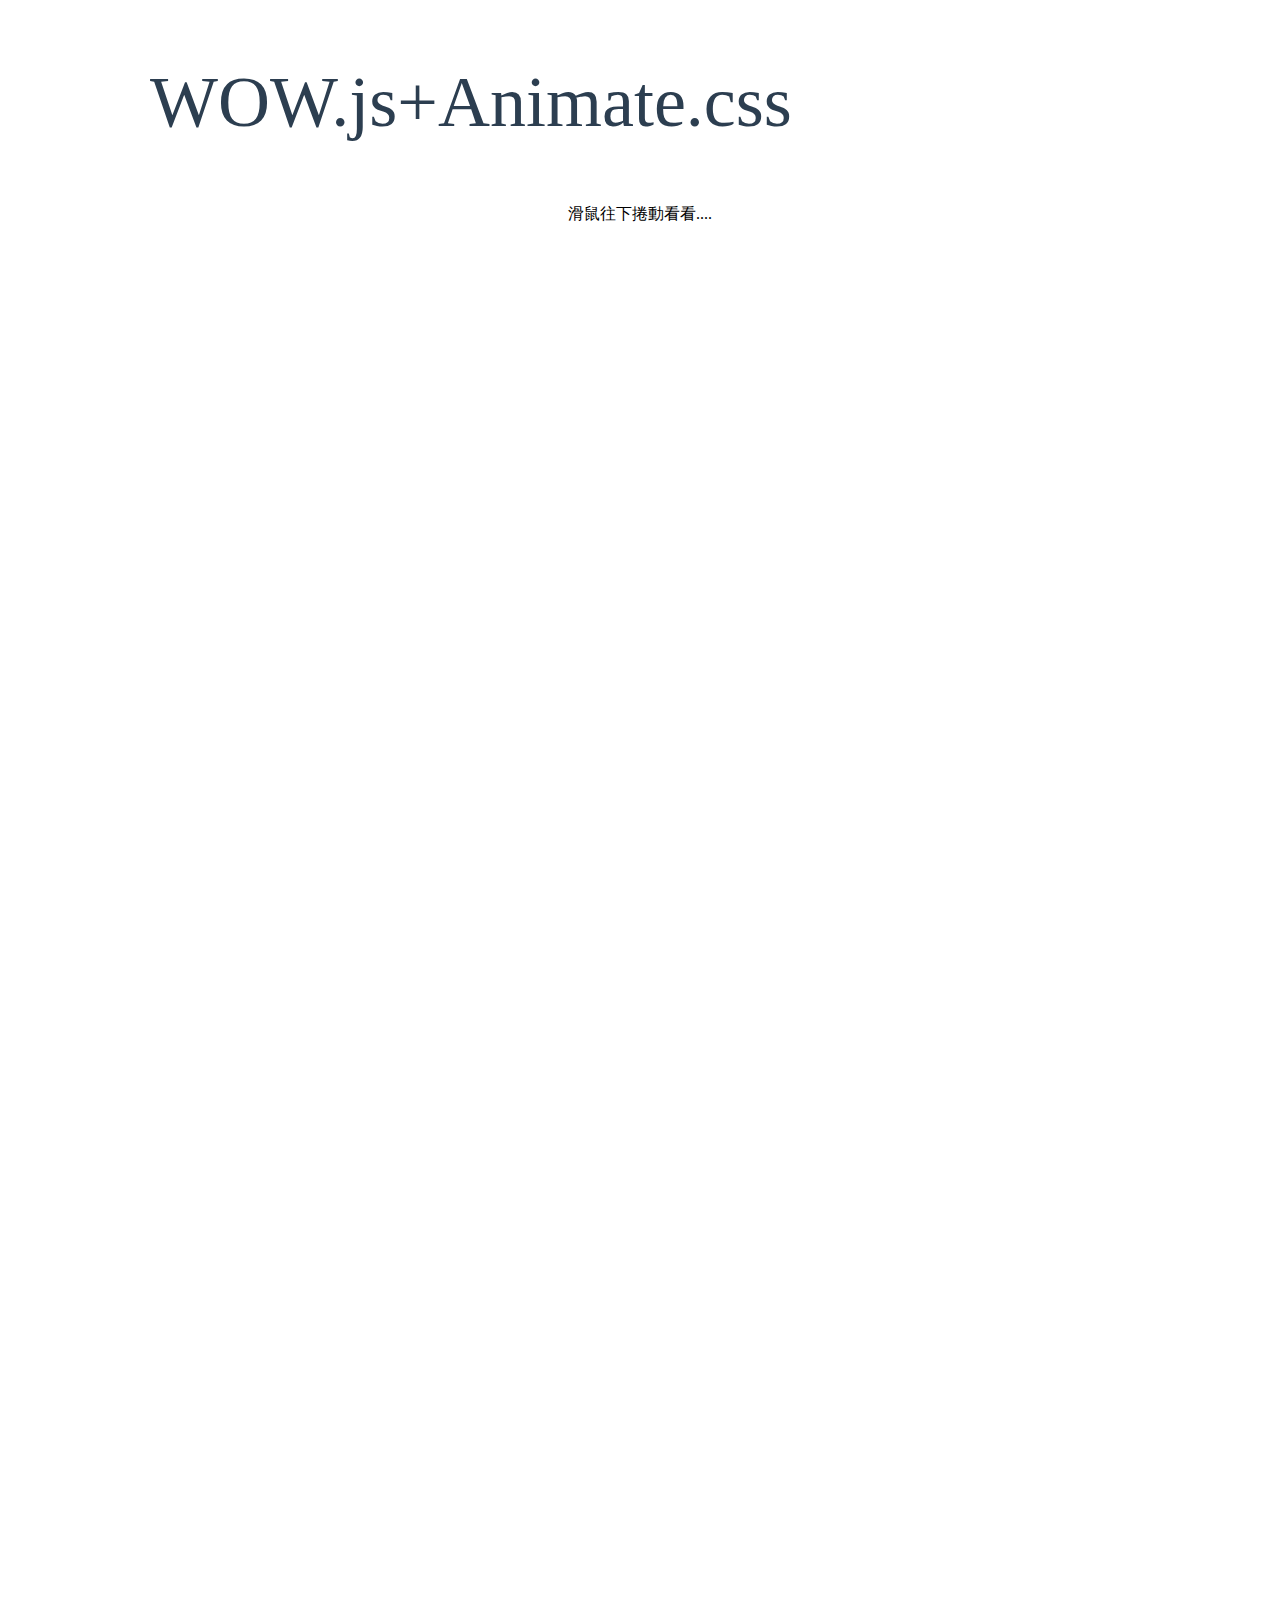
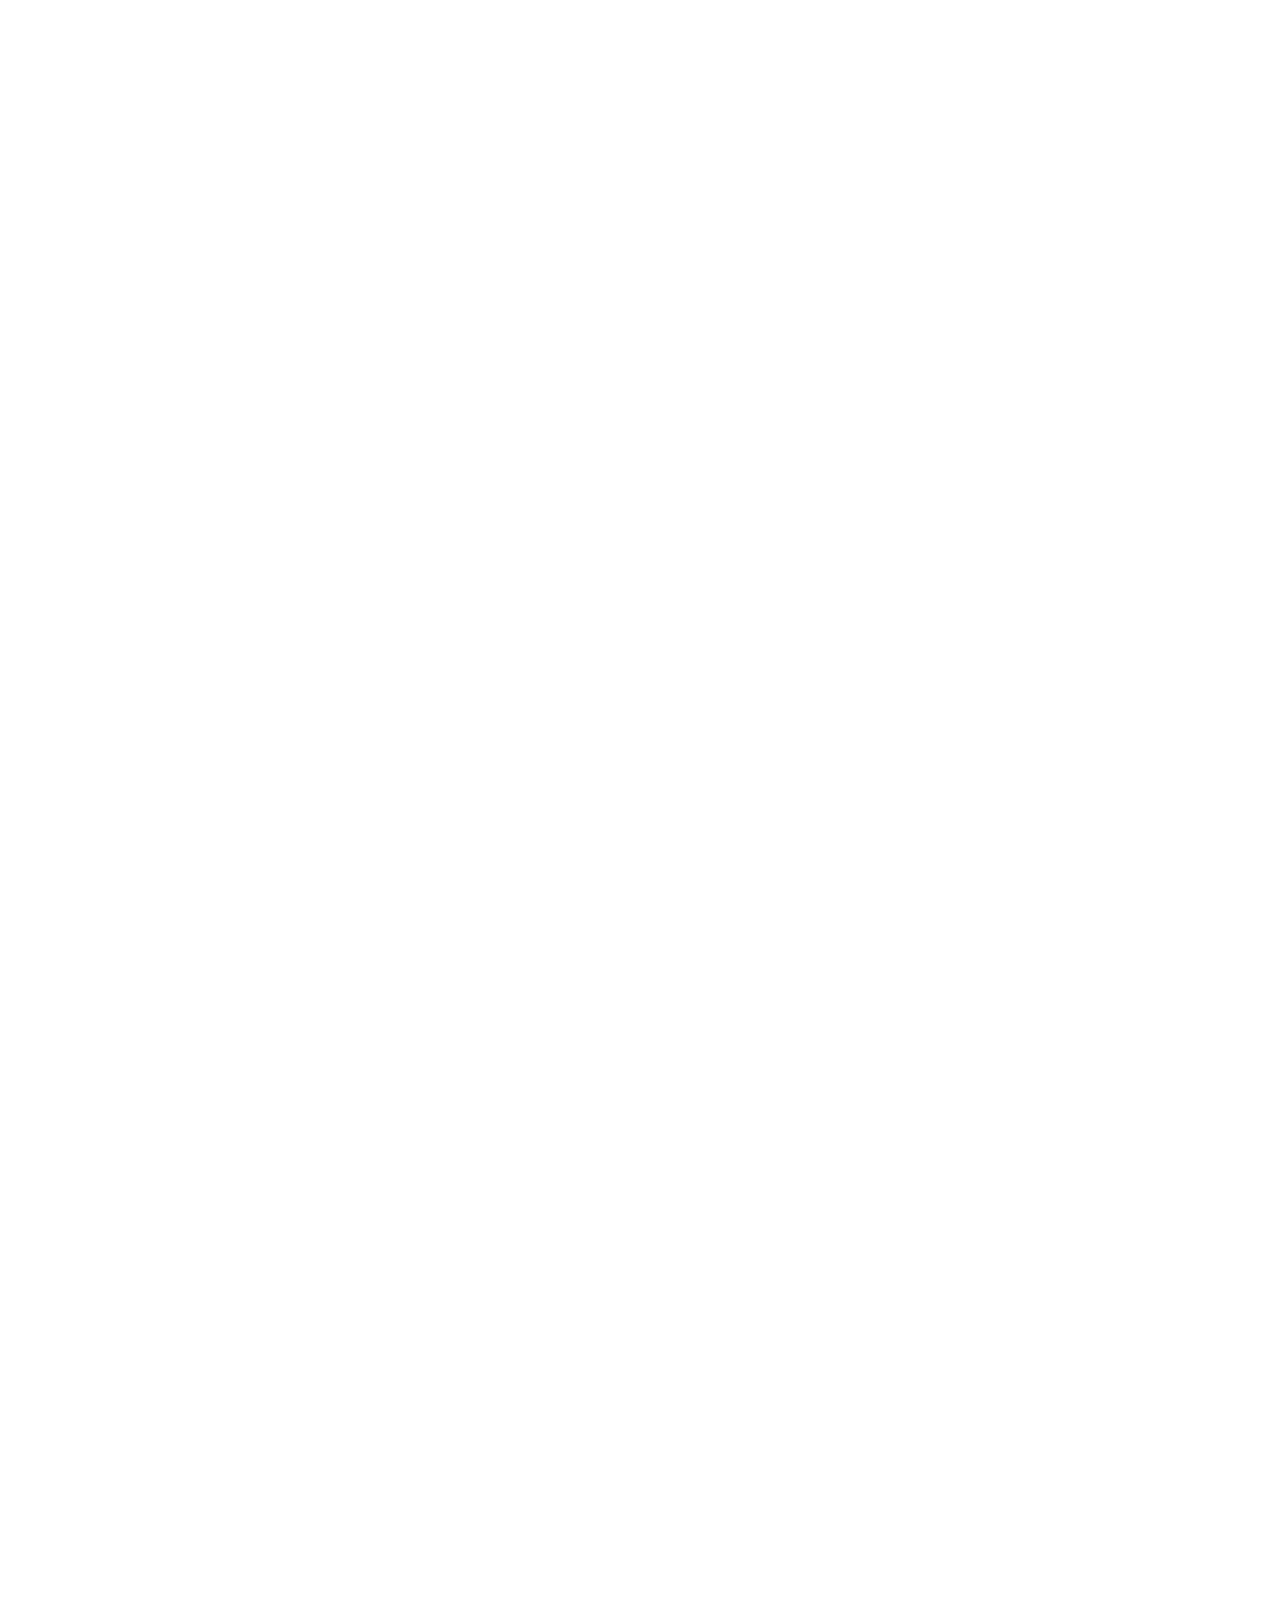
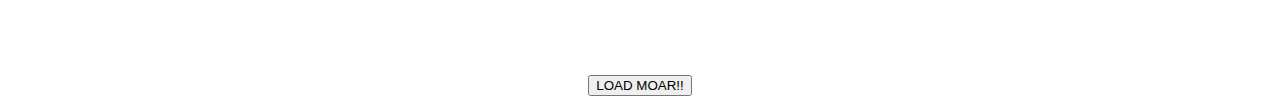
<file: wow.js/index.html>
<!doctype html>

<html lang="en">
<head>
  <meta charset="utf-8">
  <title>WOW</title>
  <link rel="stylesheet" href="css/libs/animate.css">
  <link rel="stylesheet" href="css/site.css">
  <style>
    .wow:first-child {
      visibility: hidden;
    }
  </style>
  <!--[if IE]>
    <script src="http://html5shiv.googlecode.com/svn/trunk/html5.js"></script>
  <![endif]-->
</head>

<body>
  <div id="container">
    <header>
      <h1>WOW.js+Animate.css</h1>
    </header>
    <div id="main"><p>
  滑鼠往下捲動看看....
</p>
<p>&nbsp;</p>
<p>&nbsp;</p>
<p>&nbsp;</p>
<p>&nbsp;</p>
<p>&nbsp;</p>
<p>&nbsp;</p>
<p>&nbsp;</p>
<p>&nbsp;</p>
<p>&nbsp;</p>
<p>&nbsp;</p>
<p>&nbsp;</p>
<p>&nbsp;</p>
<p>&nbsp;</p>
<p>&nbsp;</p>
<p>&nbsp;</p>
<p>&nbsp;</p>
<p>&nbsp;</p>
<p>&nbsp;</p>
<p>&nbsp;</p>
<p>&nbsp;</p>
<p>&nbsp;</p>
<p>&nbsp;</p>
<p>&nbsp;</p>
<p>&nbsp;</p>
<p>&nbsp;</p>
<p>&nbsp;</p>
<p>&nbsp;</p>
<p>&nbsp;</p>
<p>&nbsp;</p>
<p>&nbsp;</p>
<p>&nbsp;</p>
<p>&nbsp;</p>
<p>&nbsp;</p>
<p>&nbsp;</p>
<p>&nbsp;</p>
      <section class="wow fadeInDown" style="background-color: #f1c40f;"></section>
      <section class="wow pulse" style="background-color: #e74c3c;" data-wow-iteration="infinite" data-wow-duration="1500ms"></section>
      <section class="section--purple wow slideInRight" data-wow-delay="2s"></section>
      <section class="section--blue wow bounceInLeft" data-wow-offset="300"></section>
      <section class="section--green wow slideInLeft" data-wow-duration="4s"></section>
      <button id="moar">LOAD MOAR!!</button>
    </div>
  </div>
  <script src="dist/wow.js"></script>
  <script>
    wow = new WOW(
      {
        animateClass: 'animated',
        offset:       100,
        callback:     function(box) {
          console.log("WOW: animating <" + box.tagName.toLowerCase() + ">")
        }
      }
    );
    wow.init();
    document.getElementById('moar').onclick = function() {
      var section = document.createElement('section');
      section.className = 'section--purple wow fadeInDown';
      this.parentNode.insertBefore(section, this);
    };
  </script>
</body>
</html>
</file>
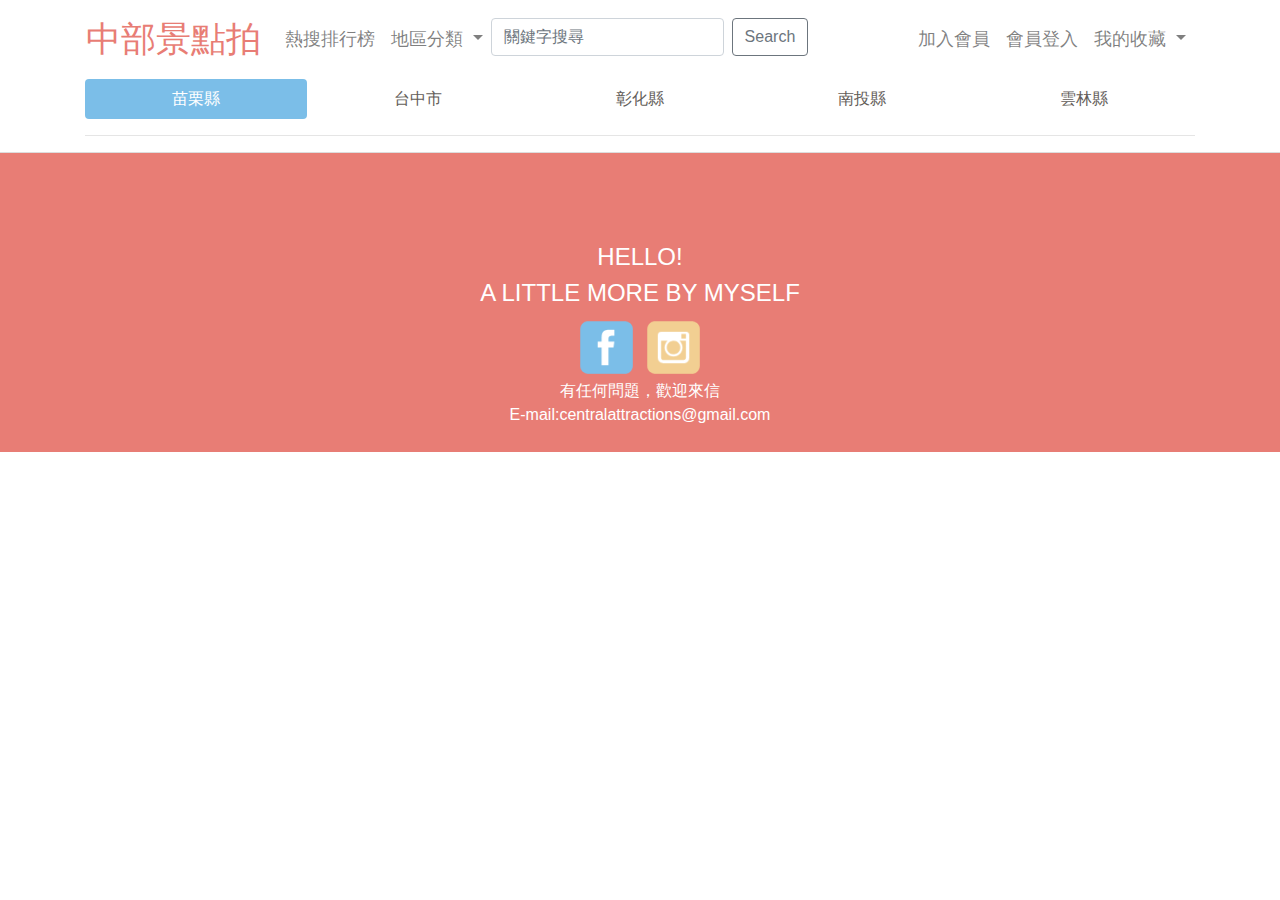
<file: html/city.html>
<!DOCTYPE html>
<html>

<head>
  <!-- Required meta tags -->
  <meta charset="utf-8">
  <meta name="viewport" content="width=device-width, initial-scale=1, shrink-to-fit=no">

  <!-- Bootstrap CSS -->
  <link rel="stylesheet" href="https://maxcdn.bootstrapcdn.com/bootstrap/4.0.0/css/bootstrap.min.css" integrity="sha384-Gn5384xqQ1aoWXA+058RXPxPg6fy4IWvTNh0E263XmFcJlSAwiGgFAW/dAiS6JXm" crossorigin="anonymous">
  <!-- Optional JavaScript -->
  <!-- jQuery first, then Popper.js, then Bootstrap JS -->
  <script src="https://code.jquery.com/jquery-3.2.1.slim.min.js" integrity="sha384-KJ3o2DKtIkvYIK3UENzmM7KCkRr/rE9/Qpg6aAZGJwFDMVNA/GpGFF93hXpG5KkN" crossorigin="anonymous"></script>
  <script src="https://cdnjs.cloudflare.com/ajax/libs/popper.js/1.12.9/umd/popper.min.js" integrity="sha384-ApNbgh9B+Y1QKtv3Rn7W3mgPxhU9K/ScQsAP7hUibX39j7fakFPskvXusvfa0b4Q" crossorigin="anonymous"></script>
  <script src="https://maxcdn.bootstrapcdn.com/bootstrap/4.0.0/js/bootstrap.min.js" integrity="sha384-JZR6Spejh4U02d8jOt6vLEHfe/JQGiRRSQQxSfFWpi1MquVdAyjUar5+76PVCmYl" crossorigin="anonymous"></script>
  <!--icon and title-->
  <link rel="icon" type="image/png" href="../img/location.png" />
  <link rel=stylesheet type="text/css" href="../style/titleandbottom.css">
  <title>中部景點拍</title>
  <style type="text/css">
    /*導覽*/

    .nav-link.active,
    .show>.nav-link {
      color: #FFF !important;
      background-color: #7BBEE8 !important;
    }

    a {
      color: #635d59;
    }

    /*---------------------------------------------------*/
  </style>
  <script type="text/javascript">
    $(document).ready(function() {

      $(".nav").children("a").click(function() {
        $(".active").removeClass("active");
        $(this).addClass("active");
      });

      function address() {
        this.addressJson = {

          '苗栗縣': {
            '苗栗市':'',
            '頭份市':'',
            '竹南鎮':'',
            '後龍鎮':'',
            '通霄鎮':'',
            '苑裡鎮':'',
            '卓蘭鎮':'',
            '造橋鄉':'',
            '西湖鄉':'',
            '頭屋鄉':'',
            '公館鄉':'',
            '銅鑼鄉':'',
            '三義鄉':'',
            '大湖鄉':'',
            '獅潭鄉':'',
            '三灣鄉':'',
            '南庄鄉':'',
            '泰安鄉':'',
          },
          '台中市':{'東勢區':''},
          
          
          }
          

        	this.getAreaArray = function (cityName) {
	      	return Object.keys(this.addressJson[cityName]);
	}

      }
      
      let newAddress= new address();
  

$("#nav-city-group").children(this).click(function(){
  var $this = this;
	  console.log($this);
  	let cityName = $("#nav-city-group").children($this).html();
  	  console.log(cityName);
  	let areaList = newAddress.getAreaArray(cityName);
  	$('#nav-area-group a').remove();
  	for(let area in areaList){
  	  let a = '<a class="nav-item nav-link" href="#">' + areaList[area] +'</a>';
          	$('#nav-area-group').append(a);
  	}


  
  
});

    });
  </script>
</head>



<body>


  <nav class="container navbar navbar-expand-xl navbar-light bg-white">


    <a class="navbar-brand nav-title" href="https://report-bbchuoo.c9users.io/report/html/home.html">中部景點拍</a>


    <button class="navbar-toggler" type="button" data-toggle="collapse" data-target="#navbarSupportedContent" aria-controls="navbarSupportedContent" aria-expanded="false" aria-label="Toggle navigation">
    <span class="navbar-toggler-icon"></span>
  </button>



    <div class="collapse navbar-collapse " id="navbarSupportedContent">

      <ul class="navbar-nav mr-auto">


        <li class="nav-item">


          <a class="nav-link" href="https://report-bbchuoo.c9users.io/report/html/leaderboard/leaderboard.html">熱搜排行榜</a>
        </li>


        <li class="nav-item dropdown">


          <a class="nav-link dropdown-toggle" href="#" id="navbarDropdown" role="button" data-toggle="dropdown" aria-haspopup="true" aria-expanded="false">
          地區分類
        </a>


          <div class="dropdown-menu " aria-labelledby="navbarDropdown">
            <a class="dropdown-item" href="#">苗栗縣</a>


            <div class="dropdown-divider"></div>
            <a class="dropdown-item" href="#">臺中市</a>
            <div class="dropdown-divider"></div>
            <a class="dropdown-item" href="#">彰化縣</a>
            <div class="dropdown-divider"></div>
            <a class="dropdown-item" href="#">南投縣</a>
            <div class="dropdown-divider"></div>
            <a class="dropdown-item" href="#">雲林縣</a>
          </div>

        </li>
        <!--end of 地區分類-->

        <li>



          <form class="form-inline my-2 my-lg-0">


            <input class="form-control mr-sm-2" type="search" placeholder="關鍵字搜尋" aria-label="Search">
            <button class="btn btn-outline-secondary my-2 my-sm-0" type="submit">Search</button>
          </form>
        </li>
      </ul>
      <!--end of ul-->




      <ul class="navbar-nav ">

        <li class="nav-item ">
          <a class="nav-link" href="https://report-bbchuoo.c9users.io/report/html/join.html">加入會員</a>
        </li>
        <li class="nav-item ">
          <a class="nav-link" href="https://report-bbchuoo.c9users.io/report/html/sign.html">會員登入</a>
        </li>
        <li class="nav-item dropdown ">
          <a class="nav-link dropdown-toggle" href="#" id="navbarDropdown" role="button" data-toggle="dropdown" aria-haspopup="true" aria-expanded="false">
          我的收藏
        </a>
          <div class="dropdown-menu" aria-labelledby="navbarDropdown">
            <a class="dropdown-item" href="#">追蹤清單</a>
            <div class="dropdown-divider"></div>
            <a class="dropdown-item" href="#">我要推薦</a>
            <div class="dropdown-divider"></div>
            <a class="dropdown-item" href="#" data-toggle="modal" data-target="#send-email">聯絡我們</a>
          </div>

    </div>
    </ul>

    </div>
  </nav>




  <div class="container">
    
    <nav class="nav nav-pills nav-fill" id='nav-city-group'>
  <a class="nav-item nav-link active" href="#">苗栗縣</a>
  <a class="nav-item nav-link" href="#">台中市</a>
  <a class="nav-item nav-link" href="#">彰化縣</a>
  <a class="nav-item nav-link " href="#">南投縣</a>
  <a class="nav-item nav-link" href="#">雲林縣</a>
</nav>
    <hr/>
        <nav class="nav nav-pills nav-fill" id="nav-area-group">

    </nav>
   
  </div>

  <!-- end of col-sm-6 -->

  </div>
  <!-- end of row -->

  </div>
  <!-- end of container -->

  <!--底部-->

  <div class="container-fluid block-bottom text-center">
    <div class="row align-items-end">
      <div class="col-sm-12 ">
        <div class="block-bottom-text">
          <h4>HELLO!</h4>
          <h4>A LITTLE MORE BY MYSELF</h4>
          <div class="block-bottom-icons">
            <a href="#"><img src="../img/icon/iconsfacebook.png" ></a>
            <a href="#"><img src="../img/icon/iconsinstagram.png"></a>
          </div>
          <span>有任何問題，歡迎來信<br/></span>
          <span>E-mail:centralattractions@gmail.com</span>
        </div>
      </div>
    </div>
  </div>
</body>

</html>
</file>
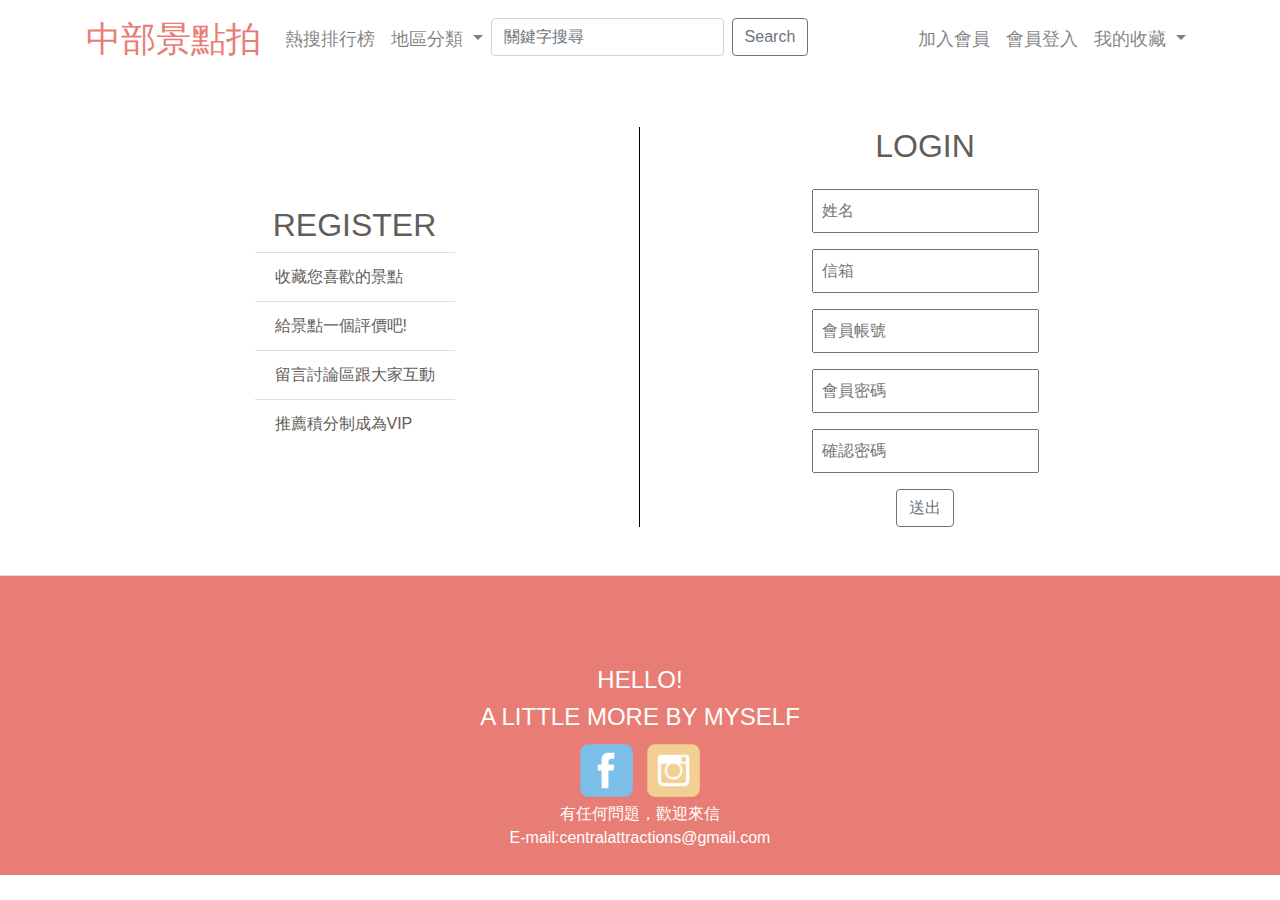
<file: html/join.html>
<!DOCTYPE html>
<html>

<head>
  <!-- Required meta tags -->
  <meta charset="utf-8">
  <meta name="viewport" content="width=device-width, initial-scale=1, shrink-to-fit=no">

  <!-- Bootstrap CSS -->
  <link rel="stylesheet" href="https://maxcdn.bootstrapcdn.com/bootstrap/4.0.0/css/bootstrap.min.css" integrity="sha384-Gn5384xqQ1aoWXA+058RXPxPg6fy4IWvTNh0E263XmFcJlSAwiGgFAW/dAiS6JXm" crossorigin="anonymous">
  <!-- Optional JavaScript -->
  <!-- jQuery first, then Popper.js, then Bootstrap JS -->
  <script src="https://code.jquery.com/jquery-3.2.1.slim.min.js" integrity="sha384-KJ3o2DKtIkvYIK3UENzmM7KCkRr/rE9/Qpg6aAZGJwFDMVNA/GpGFF93hXpG5KkN" crossorigin="anonymous"></script>
  <script src="https://cdnjs.cloudflare.com/ajax/libs/popper.js/1.12.9/umd/popper.min.js" integrity="sha384-ApNbgh9B+Y1QKtv3Rn7W3mgPxhU9K/ScQsAP7hUibX39j7fakFPskvXusvfa0b4Q" crossorigin="anonymous"></script>
  <script src="https://maxcdn.bootstrapcdn.com/bootstrap/4.0.0/js/bootstrap.min.js" integrity="sha384-JZR6Spejh4U02d8jOt6vLEHfe/JQGiRRSQQxSfFWpi1MquVdAyjUar5+76PVCmYl" crossorigin="anonymous"></script>
  <!--icon and title-->
  <link rel="icon" type="image/png" href="../img/location.png" />
  <link rel=stylesheet type="text/css" href="../style/titleandbottom.css">
  <title>中部景點拍</title>
  <script type="text/javascript">
  
$(function () {
  $('[data-toggle="tooltip"]').tooltip()
})

    // $("#content-submit").submit(function() {
      

    //   let name = $.trim($('#input-name').val());
    //   let email = $.trim($('#input-email').val());
    //   let account = $.trim($('#input-account').val());
    //   let password = $.trim($('#input-password').val());
    //   let checkPassWord = $.trim($('#input-check-password').val());

    //   if (name === '' && email === '' && account === '' && password === '' && checkPassWord === '') {
    //     $("#input-name").tooltip('show');
    //     $("#input-email").tooltip('show');
    //     $("#input-account").tooltip('show');
    //     $("#input-password").tooltip('show');
    //     $("#input-check-password").tooltip('show');
        
    //           return false;
    //   }

    // });
  </script>
</head>



<body>

  <nav class="container navbar navbar-expand-xl navbar-light bg-white">

    <!--公司名稱專案名稱產品名稱 navbar-brand -->
    <a class="navbar-brand nav-title" href="https://report-bbchuoo.c9users.io/report/html/home.html">中部景點拍</a>

    <!--漢堡式選單按鈕 navbar-toggler-->
    <!--可以展開的漢堡式選單(data-toggle是js屬性) data-toggle="collapse"-->
    <!--要折疊在漢堡式選單裡面的內容 data-target="#navbarSupportedContent"-->
    <!--默認是關閉的aria-expanded="false"-->
    <!--告訴輔助軟件這個漢堡按鈕是用來做什麼用的(切換導覽列)aria-label="Toggle navigation"-->
    <!--漢堡圖示icon navbar-toggler-icon-->

    <button class="navbar-toggler" type="button" data-toggle="collapse" data-target="#navbarSupportedContent" aria-controls="navbarSupportedContent" aria-expanded="false" aria-label="Toggle navigation">
    <span class="navbar-toggler-icon"></span>
  </button>

    <!--隱藏物件 collapse 如果沒有設定的話變成漢堡時會自動打開-->
    <!--用於外層中斷點群組 collapse.navbar-collapse -->

    <div class="collapse navbar-collapse " id="navbarSupportedContent">

      <!--提供完整的高和輕便的導航navbar-nav-->
      <!--把下一個欄位向右推mr-auto-->
      <ul class="navbar-nav mr-auto">

        <!--導覽項目(一定要綁定這個是確保它保持在正確的位置跟使用正確的樣式)nav-item-->
        <li class="nav-item">

          <!--導覽連結(一定要綁定這個是確保它保持在正確的位置跟使用正確的樣式)nav-link-->
          <a class="nav-link" href="https://report-bbchuoo.c9users.io/report/html/leaderboard/leaderboard.html">熱搜排行榜</a>
        </li>

        <!--下拉式選單dropdown-->
        <li class="nav-item dropdown">

          <!--下拉式選單樣式dropdown-toggle-->
          <!--表示引用js給外層添加一個open類,<div class="dropdown">-->
          <!--默認關閉,點擊一次為<div class="dropdown open">，-->
          <!--再點擊一次為<div class ="dropdown">-->
          <!-- data-toggle="dropdown"-->
          <!--表示點擊的時候會出現菜單或是浮動元素 aria-haspopup :true-->
          <!--表示展開狀態 默認為undefined,aria-expanded-->
          <a class="nav-link dropdown-toggle" href="#" id="navbarDropdown" role="button" data-toggle="dropdown" aria-haspopup="true" aria-expanded="false">
          地區分類
        </a>

          <!--dropdown-menu 沒有這段的話，下拉式選單不會隱藏在主選單當中-->
          <!--aria-labelledby的值通常設置成模態框的標題id,主要為了盲人閱讀-->
          <div class="dropdown-menu " aria-labelledby="navbarDropdown">
            <a class="dropdown-item" href="#">苗栗縣</a>

            <!--dropdown-divider水平分隔線-->
            <div class="dropdown-divider"></div>
            <a class="dropdown-item" href="#">臺中市</a>
            <div class="dropdown-divider"></div>
            <a class="dropdown-item" href="#">彰化縣</a>
            <div class="dropdown-divider"></div>
            <a class="dropdown-item" href="#">南投縣</a>
            <div class="dropdown-divider"></div>
            <a class="dropdown-item" href="#">雲林縣</a>
          </div>

        </li>
        <!--end of 地區分類-->

        <li>

          <!--在內聯表單中，所有元素都是內聯的，左對齊的，並且標籤是並排的-->
          <!--所以要加上form-inline 不然button就會跑去下面-->
          <!--m - 這個 class 會設定 margin-->
          <!--y - 這個 class 會設定 *-top 和 *-bottom-->
          <!--2 - (預設時) 這個 class 會設定 margin 或 padding 於 $spacer * .5-->

          <form class="form-inline my-2 my-lg-0">

            <!--改變樣式讓他更好看form-control-->
            <input class="form-control mr-sm-2" type="search" placeholder="關鍵字搜尋" aria-label="Search">
            <button class="btn btn-outline-secondary my-2 my-sm-0" type="submit">Search</button>
          </form>
        </li>
      </ul>
      <!--end of ul-->




      <ul class="navbar-nav ">

        <li class="nav-item ">
          <a class="nav-link" href="https://report-bbchuoo.c9users.io/report/html/join.html" >加入會員</a>
        </li>
        <li class="nav-item ">
          <a class="nav-link" href="https://report-bbchuoo.c9users.io/report/html/sign.html" >會員登入</a>
        </li>
        <li class="nav-item dropdown ">
          <a class="nav-link dropdown-toggle" href="#" id="navbarDropdown" role="button" data-toggle="dropdown" aria-haspopup="true" aria-expanded="false">
          我的收藏
        </a>
          <div class="dropdown-menu" aria-labelledby="navbarDropdown">
            <a class="dropdown-item" href="#">追蹤清單</a>
            <div class="dropdown-divider"></div>
            <a class="dropdown-item" href="#">我要推薦</a>
            <div class="dropdown-divider"></div>
            <a class="dropdown-item" href="#" data-toggle="modal" data-target="#send-email">聯絡我們</a>
          </div>

    </div>
    </ul>

    </div>
  </nav>

  <div class="container ">

    <div class="row">
      <div class='col-sm-6 my-5 d-flex flex-column justify-content-center align-items-center' style='border-right: 1px solid black;'>
        <h2>REGISTER</h2>
        <ul class="list-group list-group-flush">
          <li class="list-group-item">收藏您喜歡的景點</li>
          <li class="list-group-item">給景點一個評價吧!</li>
          <li class="list-group-item">留言討論區跟大家互動</li>
          <li class="list-group-item">推薦積分制成為VIP</li>

        </ul>
      </div>
      <div class="col-sm-6 text-center my-5">

        <h2>LOGIN</h2>


        <form class="d-flex flex-column justify-content-center align-items-center" id='content-submit'>

          <input type="text" placeholder="姓名" id='input-name' data-toggle="tooltip" title="請輸入姓名" data-placement="right" class=" mx-auto p-2 my-3">

          <input type="text" placeholder="信箱" id='input-email' data-toggle='tooltip' data-placement='right' title='請輸入信箱' class=" mx-auto p-2">

          <input type="text" placeholder="會員帳號" id='input-account' data-toggle='tooltip' data-placement='right' title='請輸入帳號' class="mx-auto p-2 my-3">

          <input type="text" placeholder="會員密碼" id='input-password' data-toggle='tooltip' data-placement='right' title='請輸入密碼' class="mx-auto p-2">

          <input type="text" placeholder="確認密碼" id='input-check-password' data-toggle='tooltip' data-placement='right' title='請確認密碼' class="mx-auto p-2 my-3">

          <input type="submit" class="btn btn-outline-secondary " id='btn-join-us' value="送出">



        </form>

      </div>
      <!-- end of col-sm-6 -->

    </div>
    <!-- end of row -->

  </div>
  <!-- end of container -->

  <!--底部-->

  <div class="container-fluid block-bottom text-center">
    <div class="row align-items-end">
      <div class="col-sm-12 ">
        <div class="block-bottom-text">
          <h4>HELLO!</h4>
          <h4>A LITTLE MORE BY MYSELF</h4>
          <div class="block-bottom-icons">
            <a href="#"><img src="../img/icon/iconsfacebook.png" ></a>
            <a href="#"><img src="../img/icon/iconsinstagram.png"></a>
          </div>
          <span>有任何問題，歡迎來信<br/></span>
          <span>E-mail:centralattractions@gmail.com</span>
        </div>
      </div>
    </div>
  </div>
</body>

</html>
</file>
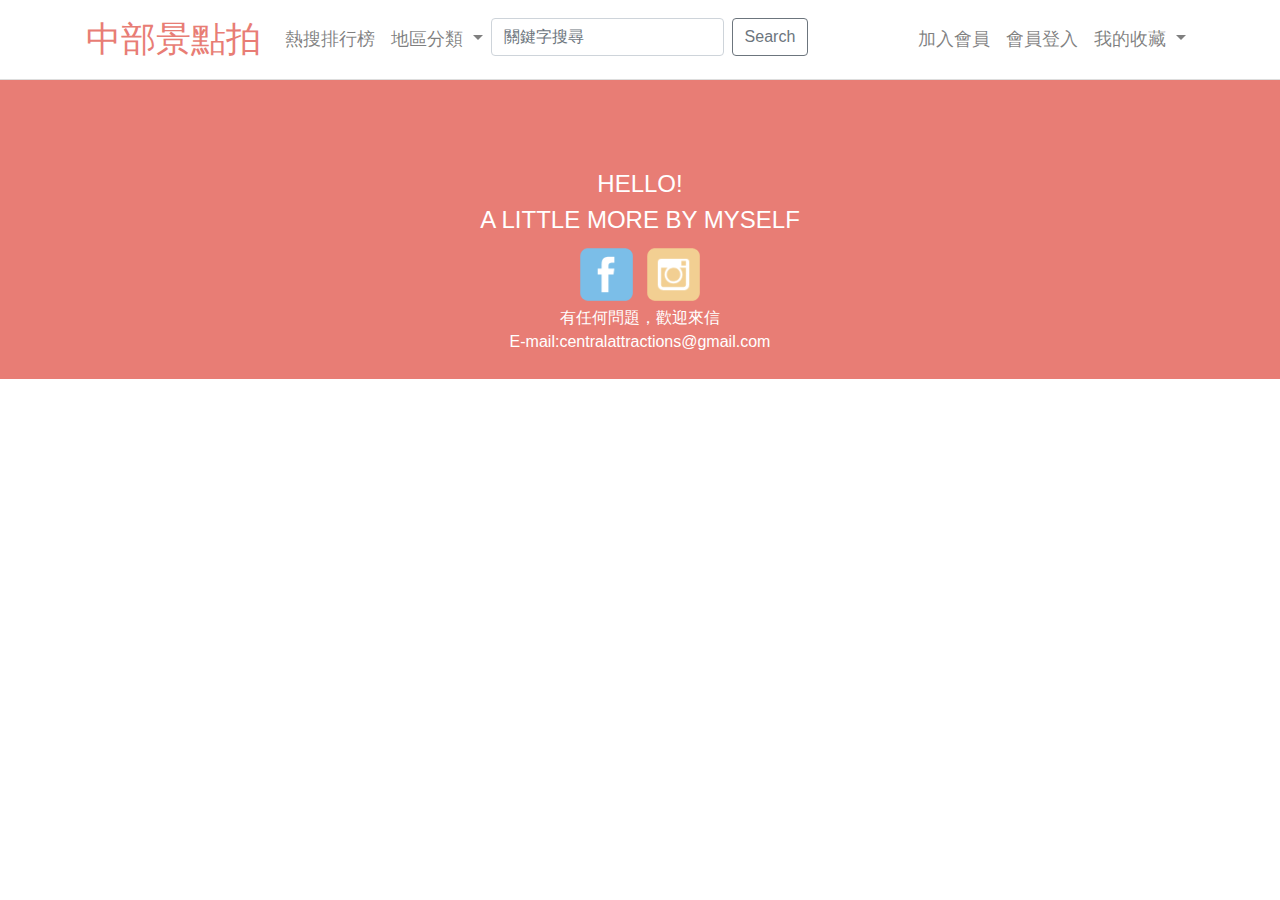
<file: html/member.html>
<!DOCTYPE html>
<html>

<head>
  <!-- Required meta tags -->
  <meta charset="utf-8">
  <meta name="viewport" content="width=device-width, initial-scale=1, shrink-to-fit=no">

  <!-- Bootstrap CSS -->
  <link rel="stylesheet" href="https://maxcdn.bootstrapcdn.com/bootstrap/4.0.0/css/bootstrap.min.css" integrity="sha384-Gn5384xqQ1aoWXA+058RXPxPg6fy4IWvTNh0E263XmFcJlSAwiGgFAW/dAiS6JXm" crossorigin="anonymous">
  <!-- Optional JavaScript -->
  <!-- jQuery first, then Popper.js, then Bootstrap JS -->
  <script src="https://code.jquery.com/jquery-3.2.1.slim.min.js" integrity="sha384-KJ3o2DKtIkvYIK3UENzmM7KCkRr/rE9/Qpg6aAZGJwFDMVNA/GpGFF93hXpG5KkN" crossorigin="anonymous"></script>
  <script src="https://cdnjs.cloudflare.com/ajax/libs/popper.js/1.12.9/umd/popper.min.js" integrity="sha384-ApNbgh9B+Y1QKtv3Rn7W3mgPxhU9K/ScQsAP7hUibX39j7fakFPskvXusvfa0b4Q" crossorigin="anonymous"></script>
  <script src="https://maxcdn.bootstrapcdn.com/bootstrap/4.0.0/js/bootstrap.min.js" integrity="sha384-JZR6Spejh4U02d8jOt6vLEHfe/JQGiRRSQQxSfFWpi1MquVdAyjUar5+76PVCmYl" crossorigin="anonymous"></script>
  <!--icon and title-->
  <link rel="icon" type="image/png" href="../img/location.png" />
  <link rel=stylesheet type="text/css" href="../style/titleandbottom.css">
  <title>中部景點拍</title>
  <script type="text/javascript">
  
  </script>
</head>



<body>

  <nav class="container navbar navbar-expand-xl navbar-light bg-white">

    <!--公司名稱專案名稱產品名稱 navbar-brand -->
    <a class="navbar-brand nav-title" href="https://report-bbchuoo.c9users.io/report/html/home.html">中部景點拍</a>

    <!--漢堡式選單按鈕 navbar-toggler-->
    <!--可以展開的漢堡式選單(data-toggle是js屬性) data-toggle="collapse"-->
    <!--要折疊在漢堡式選單裡面的內容 data-target="#navbarSupportedContent"-->
    <!--默認是關閉的aria-expanded="false"-->
    <!--告訴輔助軟件這個漢堡按鈕是用來做什麼用的(切換導覽列)aria-label="Toggle navigation"-->
    <!--漢堡圖示icon navbar-toggler-icon-->

    <button class="navbar-toggler" type="button" data-toggle="collapse" data-target="#navbarSupportedContent" aria-controls="navbarSupportedContent" aria-expanded="false" aria-label="Toggle navigation">
    <span class="navbar-toggler-icon"></span>
  </button>

    <!--隱藏物件 collapse 如果沒有設定的話變成漢堡時會自動打開-->
    <!--用於外層中斷點群組 collapse.navbar-collapse -->

    <div class="collapse navbar-collapse " id="navbarSupportedContent">

      <!--提供完整的高和輕便的導航navbar-nav-->
      <!--把下一個欄位向右推mr-auto-->
      <ul class="navbar-nav mr-auto">

        <!--導覽項目(一定要綁定這個是確保它保持在正確的位置跟使用正確的樣式)nav-item-->
        <li class="nav-item">

          <!--導覽連結(一定要綁定這個是確保它保持在正確的位置跟使用正確的樣式)nav-link-->
          <a class="nav-link" href="https://report-bbchuoo.c9users.io/report/html/leaderboard/leaderboard.html">熱搜排行榜</a>
        </li>

        <!--下拉式選單dropdown-->
        <li class="nav-item dropdown">

          <!--下拉式選單樣式dropdown-toggle-->
          <!--表示引用js給外層添加一個open類,<div class="dropdown">-->
          <!--默認關閉,點擊一次為<div class="dropdown open">，-->
          <!--再點擊一次為<div class ="dropdown">-->
          <!-- data-toggle="dropdown"-->
          <!--表示點擊的時候會出現菜單或是浮動元素 aria-haspopup :true-->
          <!--表示展開狀態 默認為undefined,aria-expanded-->
          <a class="nav-link dropdown-toggle" href="#" id="navbarDropdown" role="button" data-toggle="dropdown" aria-haspopup="true" aria-expanded="false">
          地區分類
        </a>

          <!--dropdown-menu 沒有這段的話，下拉式選單不會隱藏在主選單當中-->
          <!--aria-labelledby的值通常設置成模態框的標題id,主要為了盲人閱讀-->
          <div class="dropdown-menu " aria-labelledby="navbarDropdown">
            <a class="dropdown-item" href="#">苗栗縣</a>

            <!--dropdown-divider水平分隔線-->
            <div class="dropdown-divider"></div>
            <a class="dropdown-item" href="#">臺中市</a>
            <div class="dropdown-divider"></div>
            <a class="dropdown-item" href="#">彰化縣</a>
            <div class="dropdown-divider"></div>
            <a class="dropdown-item" href="#">南投縣</a>
            <div class="dropdown-divider"></div>
            <a class="dropdown-item" href="#">雲林縣</a>
          </div>

        </li>
        <!--end of 地區分類-->

        <li>

          <!--在內聯表單中，所有元素都是內聯的，左對齊的，並且標籤是並排的-->
          <!--所以要加上form-inline 不然button就會跑去下面-->
          <!--m - 這個 class 會設定 margin-->
          <!--y - 這個 class 會設定 *-top 和 *-bottom-->
          <!--2 - (預設時) 這個 class 會設定 margin 或 padding 於 $spacer * .5-->

          <form class="form-inline my-2 my-lg-0">

            <!--改變樣式讓他更好看form-control-->
            <input class="form-control mr-sm-2" type="search" placeholder="關鍵字搜尋" aria-label="Search">
            <button class="btn btn-outline-secondary my-2 my-sm-0" type="submit">Search</button>
          </form>
        </li>
      </ul>
      <!--end of ul-->




      <ul class="navbar-nav ">

        <li class="nav-item ">
          <a class="nav-link" href="https://report-bbchuoo.c9users.io/report/html/join.html" >加入會員</a>
        </li>
        <li class="nav-item ">
          <a class="nav-link" href="https://report-bbchuoo.c9users.io/report/html/sign.html" >會員登入</a>
        </li>
        <li class="nav-item dropdown ">
          <a class="nav-link dropdown-toggle" href="#" id="navbarDropdown" role="button" data-toggle="dropdown" aria-haspopup="true" aria-expanded="false">
          我的收藏
        </a>
          <div class="dropdown-menu" aria-labelledby="navbarDropdown">
            <a class="dropdown-item" href="#">追蹤清單</a>
            <div class="dropdown-divider"></div>
            <a class="dropdown-item" href="#">我要推薦</a>
            <div class="dropdown-divider"></div>
            <a class="dropdown-item" href="#" data-toggle="modal" data-target="#send-email">聯絡我們</a>
          </div>

    </div>
    </ul>

    </div>
  </nav>

 

  <!--底部-->

  <div class="container-fluid block-bottom text-center">
    <div class="row align-items-end">
      <div class="col-sm-12 ">
        <div class="block-bottom-text">
          <h4>HELLO!</h4>
          <h4>A LITTLE MORE BY MYSELF</h4>
          <div class="block-bottom-icons">
            <a href="#"><img src="../img/icon/iconsfacebook.png" ></a>
            <a href="#"><img src="../img/icon/iconsinstagram.png"></a>
          </div>
          <span>有任何問題，歡迎來信<br/></span>
          <span>E-mail:centralattractions@gmail.com</span>
        </div>
      </div>
    </div>
  </div>
</body>

</html>
</file>
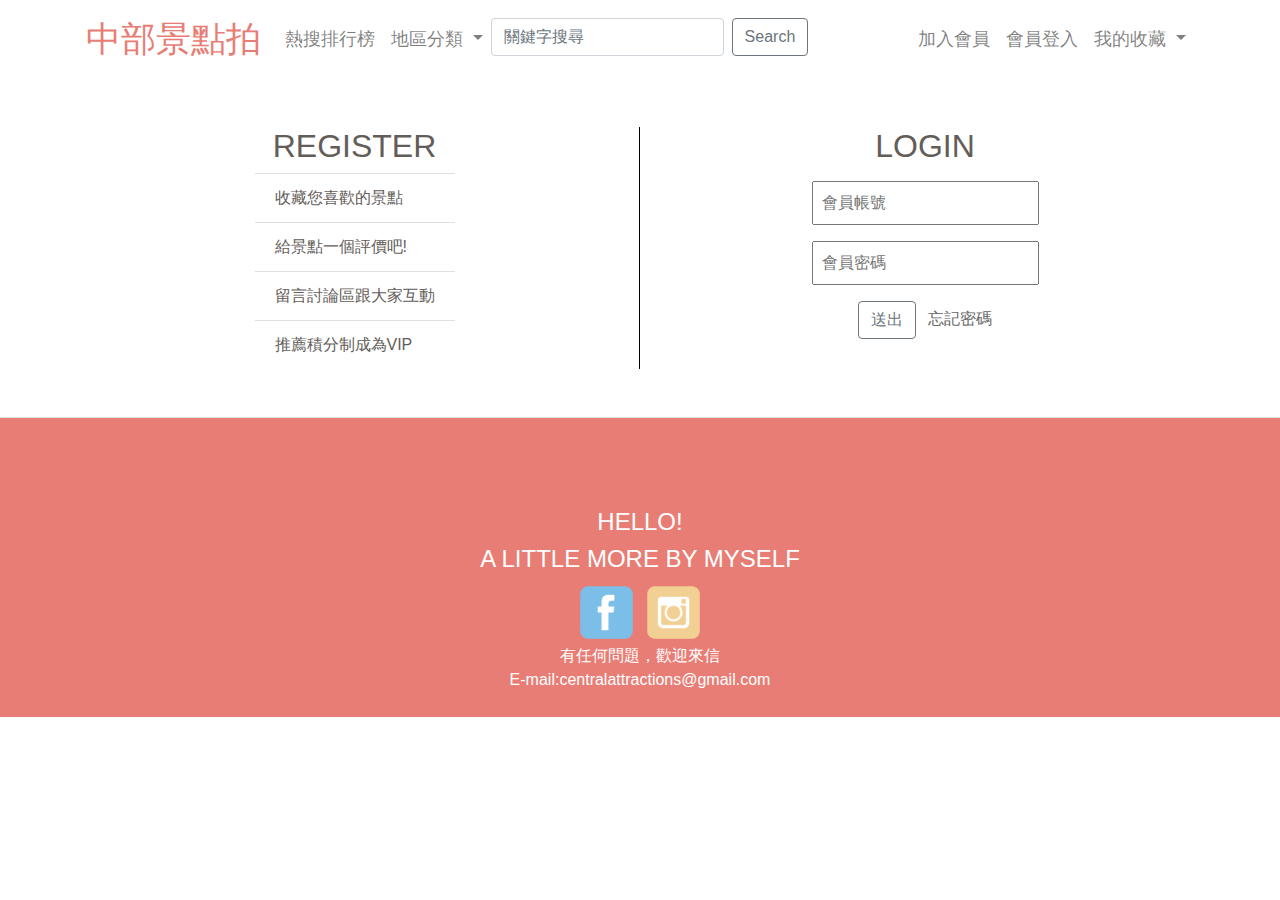
<file: html/sign.html>
<!DOCTYPE html>
<html>

<head>
    <!-- Required meta tags -->
    <meta charset="utf-8">
    <meta name="viewport" content="width=device-width, initial-scale=1, shrink-to-fit=no">

    <!-- Bootstrap CSS -->
    <link rel="stylesheet" href="https://maxcdn.bootstrapcdn.com/bootstrap/4.0.0/css/bootstrap.min.css" integrity="sha384-Gn5384xqQ1aoWXA+058RXPxPg6fy4IWvTNh0E263XmFcJlSAwiGgFAW/dAiS6JXm" crossorigin="anonymous">
    <!-- Optional JavaScript -->
    <!-- jQuery first, then Popper.js, then Bootstrap JS -->
    <script src="https://code.jquery.com/jquery-3.2.1.slim.min.js" integrity="sha384-KJ3o2DKtIkvYIK3UENzmM7KCkRr/rE9/Qpg6aAZGJwFDMVNA/GpGFF93hXpG5KkN" crossorigin="anonymous"></script>
    <script src="https://cdnjs.cloudflare.com/ajax/libs/popper.js/1.12.9/umd/popper.min.js" integrity="sha384-ApNbgh9B+Y1QKtv3Rn7W3mgPxhU9K/ScQsAP7hUibX39j7fakFPskvXusvfa0b4Q" crossorigin="anonymous"></script>
    <script src="https://maxcdn.bootstrapcdn.com/bootstrap/4.0.0/js/bootstrap.min.js" integrity="sha384-JZR6Spejh4U02d8jOt6vLEHfe/JQGiRRSQQxSfFWpi1MquVdAyjUar5+76PVCmYl" crossorigin="anonymous"></script>
    <!--icon and title-->
    <link rel="icon" type="image/png" href="../img/location.png" />
   <link rel=stylesheet type="text/css" href="../style/titleandbottom.css">
    <title>中部景點拍</title>
    <style type="text/css">
      
        .inputA {
            color: #666666;
        }

        .inputA:hover {
            color: #666666;
        }
        .use-flexbox{

            min-height:100vh;

            display: flex;

            align-items: center;

            justify-content: center;  

        }

    </style>
</head>



<body>

 
 <nav class="container navbar navbar-expand-xl navbar-light bg-white">

    <!--公司名稱專案名稱產品名稱 navbar-brand -->
    <a class="navbar-brand nav-title" href="https://report-bbchuoo.c9users.io/report/html/home.html">中部景點拍</a>

    <!--漢堡式選單按鈕 navbar-toggler-->
    <!--可以展開的漢堡式選單(data-toggle是js屬性) data-toggle="collapse"-->
    <!--要折疊在漢堡式選單裡面的內容 data-target="#navbarSupportedContent"-->
    <!--默認是關閉的aria-expanded="false"-->
    <!--告訴輔助軟件這個漢堡按鈕是用來做什麼用的(切換導覽列)aria-label="Toggle navigation"-->
    <!--漢堡圖示icon navbar-toggler-icon-->

    <button class="navbar-toggler" type="button" data-toggle="collapse" data-target="#navbarSupportedContent" aria-controls="navbarSupportedContent" aria-expanded="false" aria-label="Toggle navigation">
    <span class="navbar-toggler-icon"></span>
  </button>

    <!--隱藏物件 collapse 如果沒有設定的話變成漢堡時會自動打開-->
    <!--用於外層中斷點群組 collapse.navbar-collapse -->

    <div class="collapse navbar-collapse " id="navbarSupportedContent">

      <!--提供完整的高和輕便的導航navbar-nav-->
      <!--把下一個欄位向右推mr-auto-->
      <ul class="navbar-nav mr-auto">

        <!--導覽項目(一定要綁定這個是確保它保持在正確的位置跟使用正確的樣式)nav-item-->
        <li class="nav-item">

          <!--導覽連結(一定要綁定這個是確保它保持在正確的位置跟使用正確的樣式)nav-link-->
          <a class="nav-link" href="https://report-bbchuoo.c9users.io/report/html/leaderboard/leaderboard.html">熱搜排行榜</a>
        </li>

        <!--下拉式選單dropdown-->
        <li class="nav-item dropdown">

          <!--下拉式選單樣式dropdown-toggle-->
          <!--表示引用js給外層添加一個open類,<div class="dropdown">-->
          <!--默認關閉,點擊一次為<div class="dropdown open">，-->
          <!--再點擊一次為<div class ="dropdown">-->
          <!-- data-toggle="dropdown"-->
          <!--表示點擊的時候會出現菜單或是浮動元素 aria-haspopup :true-->
          <!--表示展開狀態 默認為undefined,aria-expanded-->
          <a class="nav-link dropdown-toggle" href="#" id="navbarDropdown" role="button" data-toggle="dropdown" aria-haspopup="true" aria-expanded="false">
          地區分類
        </a>

          <!--dropdown-menu 沒有這段的話，下拉式選單不會隱藏在主選單當中-->
          <!--aria-labelledby的值通常設置成模態框的標題id,主要為了盲人閱讀-->
          <div class="dropdown-menu " aria-labelledby="navbarDropdown">
            <a class="dropdown-item" href="#">苗栗縣</a>

            <!--dropdown-divider水平分隔線-->
            <div class="dropdown-divider"></div>
            <a class="dropdown-item" href="#">臺中市</a>
            <div class="dropdown-divider"></div>
            <a class="dropdown-item" href="#">彰化縣</a>
            <div class="dropdown-divider"></div>
            <a class="dropdown-item" href="#">南投縣</a>
            <div class="dropdown-divider"></div>
            <a class="dropdown-item" href="#">雲林縣</a>
          </div>

        </li>
        <!--end of 地區分類-->

        <li>

          <!--在內聯表單中，所有元素都是內聯的，左對齊的，並且標籤是並排的-->
          <!--所以要加上form-inline 不然button就會跑去下面-->
          <!--m - 這個 class 會設定 margin-->
          <!--y - 這個 class 會設定 *-top 和 *-bottom-->
          <!--2 - (預設時) 這個 class 會設定 margin 或 padding 於 $spacer * .5-->

          <form class="form-inline my-2 my-lg-0">

            <!--改變樣式讓他更好看form-control-->
            <input class="form-control mr-sm-2" type="search" placeholder="關鍵字搜尋" aria-label="Search">
            <button class="btn btn-outline-secondary my-2 my-sm-0" type="submit">Search</button>
          </form>
        </li>
      </ul>
      <!--end of ul-->




      <ul class="navbar-nav ">

        <li class="nav-item ">
          <a class="nav-link" href="https://report-bbchuoo.c9users.io/report/html/join.html" >加入會員</a>
        </li>
        <li class="nav-item ">
          <a class="nav-link" href="https://report-bbchuoo.c9users.io/report/html/sign.html" >會員登入</a>
        </li>
        <li class="nav-item dropdown ">
          <a class="nav-link dropdown-toggle" href="#" id="navbarDropdown" role="button" data-toggle="dropdown" aria-haspopup="true" aria-expanded="false">
          我的收藏
        </a>
          <div class="dropdown-menu" aria-labelledby="navbarDropdown">
            <a class="dropdown-item" href="#">追蹤清單</a>
            <div class="dropdown-divider"></div>
            <a class="dropdown-item" href="#">我要推薦</a>
            <div class="dropdown-divider"></div>
            <a class="dropdown-item" href="#" data-toggle="modal" data-target="#send-email">聯絡我們</a>
          </div>

    </div>
    </ul>

    </div>
  </nav>
    <div class="container ">

        <div class="row">
         <div class='col-sm-6 my-5 d-flex flex-column justify-content-center align-items-center' style='border-right: 1px solid black;'>
        <h2>REGISTER</h2>
        <ul class="list-group list-group-flush">
          <li class="list-group-item">收藏您喜歡的景點</li>
          <li class="list-group-item">給景點一個評價吧!</li>
          <li class="list-group-item">留言討論區跟大家互動</li>
          <li class="list-group-item">推薦積分制成為VIP</li>

        </ul>
      </div>
            <div class="col-sm-6 text-center my-5">
       
              <h2>LOGIN</h2>
            

                <div >

                    <input type="text" placeholder="會員帳號"  class="d-block p-2 mx-auto my-3">

                    <input type="text" placeholder="會員密碼" class="d-block mx-auto p-2">
                </div>
                 <div class="my-3">

                <input type="submit" class="btn btn-outline-secondary mr-2 " value="送出">


                <a href="#" class="inputA" >忘記密碼</a>
                 </div>

            </div>
            <!-- end of col-sm-6 -->

        </div>
        <!-- end of row -->

    </div>
    <!-- end of container -->
    
     <!--底部-->

  <div class="container-fluid block-bottom text-center">
    <div class="row align-items-end">
      <div class="col-sm-12 ">
        <div class="block-bottom-text">
          <h4>HELLO!</h4>
          <h4>A LITTLE MORE BY MYSELF</h4>
          <div class="block-bottom-icons">
            <a href="#"><img src="../img/icon/iconsfacebook.png" ></a>
            <a href="#"><img src="../img/icon/iconsinstagram.png"></a>
          </div>
          <span>有任何問題，歡迎來信<br/></span>
          <span>E-mail:centralattractions@gmail.com</span>
        </div>
      </div>
    </div>
  </div>
</body>

</html>
</file>
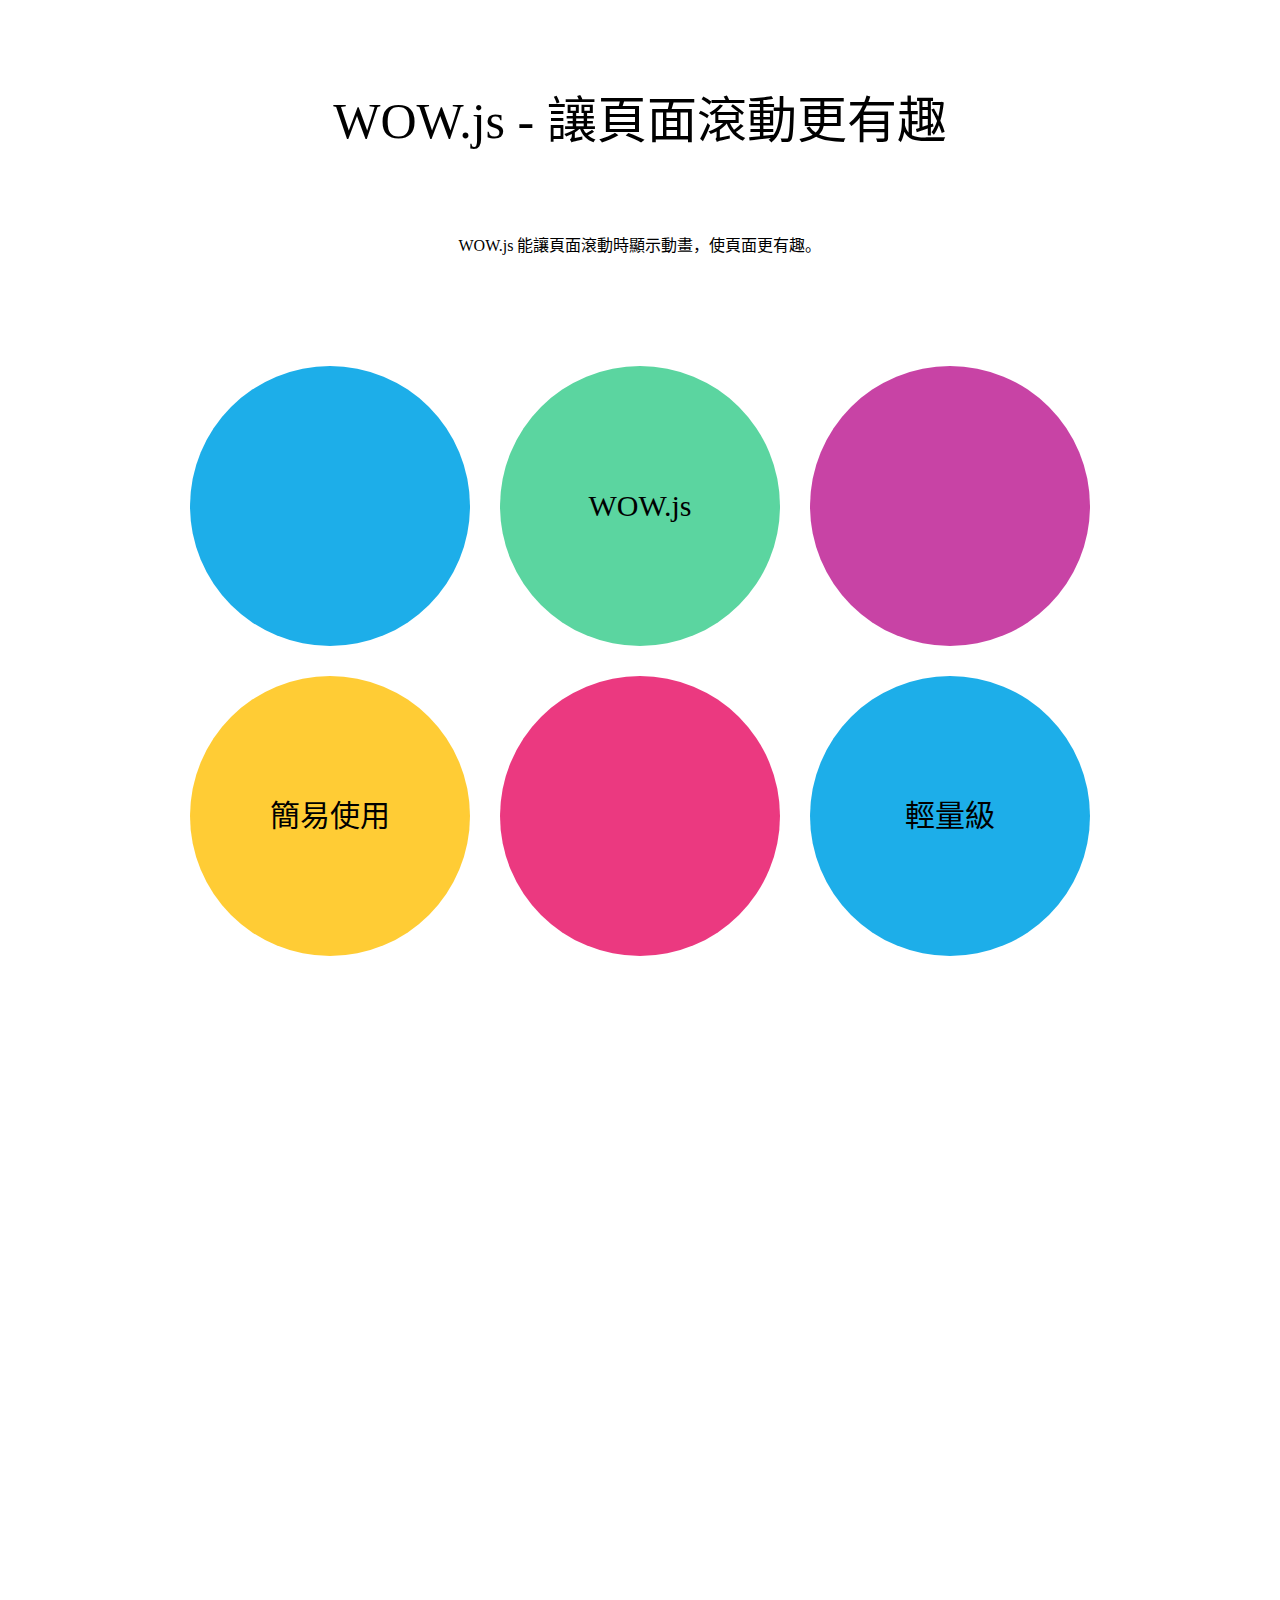
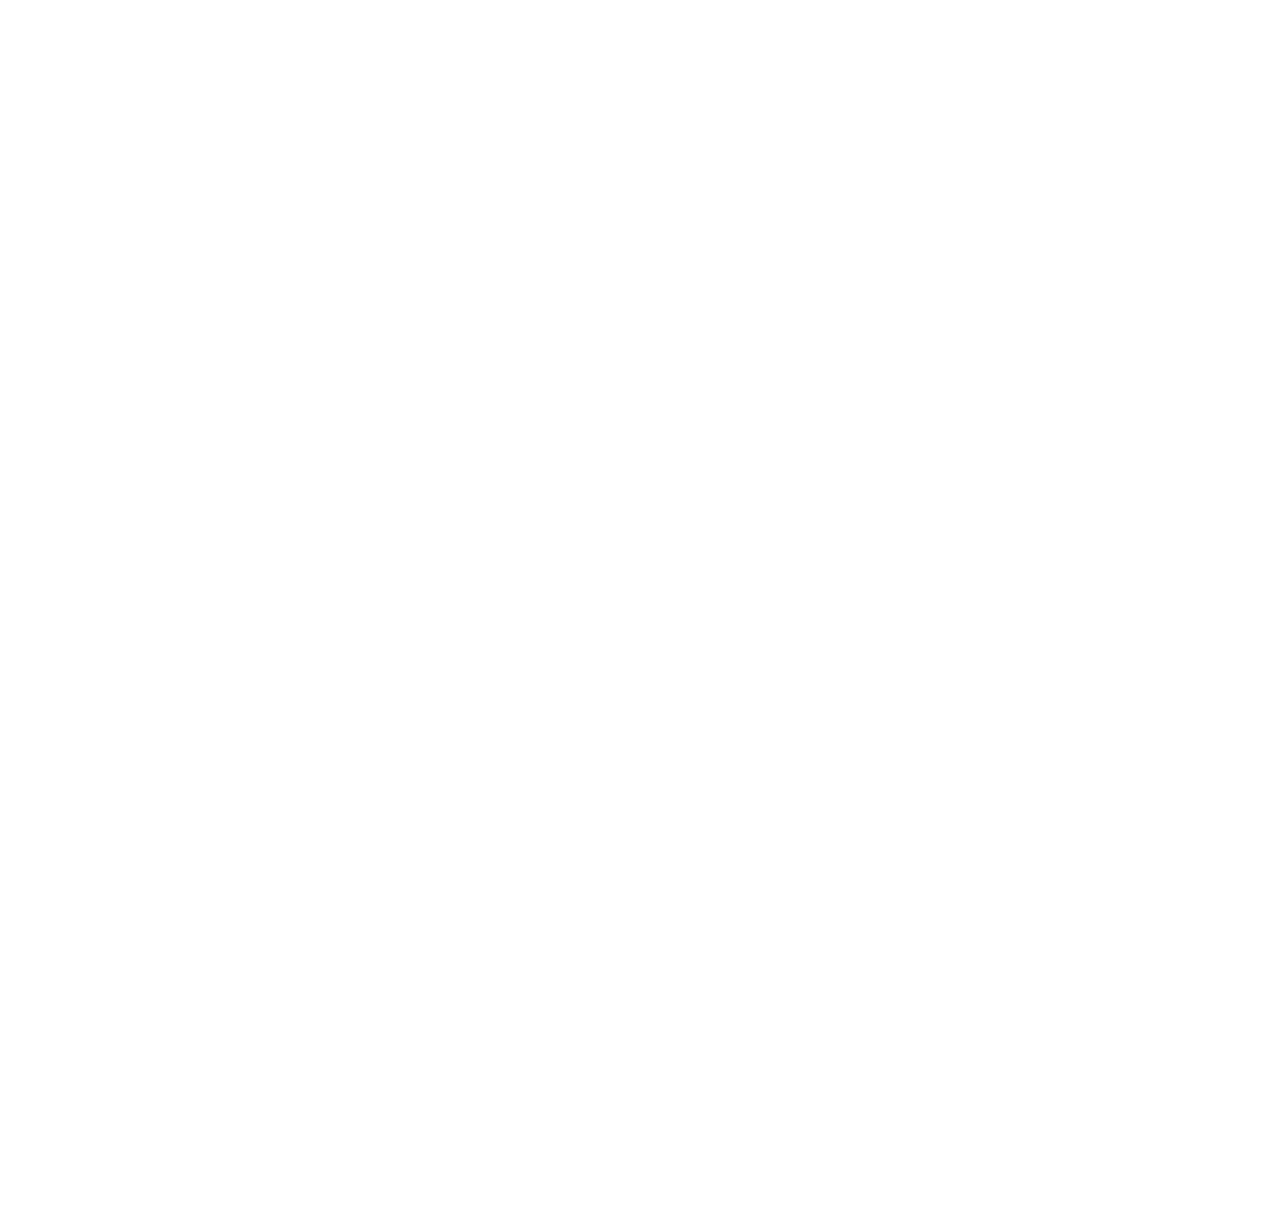
<file: wow.js/index2.html>
<!DOCTYPE html>
<html lang="zh-CN"><head><meta http-equiv="Content-Type" content="text/html; charset=UTF-8">

<title>WOW.js DEMO</title>
<link rel="stylesheet" href="css/libs/animate.css">
<style>
* { margin: 0; padding: 0;}
body { overflow-x: hidden; font-family: "Microsoft Yahei";}
body h1 { width: 100%; margin: 80px 0; font-size: 50px; font-weight: 500; text-align: center;}
body .txt { margin: 80px 0; font-size: 16px; text-align: center;}
.dowebok { margin: 0 auto;}
.dowebok ul { list-style-type: none;}
.dowebok .row { font-size: 0; text-align: center;}
.dowebok .wow { display: inline-block; width: 280px; height: 280px; margin: 30px 15px 0; border-radius: 50%; font: 30px/280px "Microsoft Yahei"; vertical-align: top; *display: inline; zoom: 1;}
.bg-green { background: #5bd5a0;}
.bg-blue { background: #1daee9;}
.bg-purple { background: #c843a5;}
.bg-red { background: #eb3980;}
.bg-yellow { background: #ffcc35;}
</style>
<style type="text/css" id="parrottalks-notetaker-style">      html > body.evernote_clearly__before_visible #parrottalks-notetaker > iframe,      html > body.clearlyBeforeVisible #parrottalks-notetaker > iframe:not(#evernoteGlobalTools):not(#evernoteOptionsPage):not(#evernoteClearlyArticle) {        visibility: visible !important;      }      .evernote_clearly__before_visible #evernote_clearly__reformat,      .clearlyBeforeVisible #evernoteClearlyArticle {        z-index: 2147483646 !important;      }    </style>
<link rel="stylesheet" type="text/css" href="chrome-extension://jknhnffcaenjjlneglfcihapfklmefob/styles/search.css">
<link type="text/css" rel="stylesheet" href="chrome-extension://pioclpoplcdbaefihamjohnefbikjilc/content.css"></head>

<body>
<h1>WOW.js - 讓頁面滾動更有趣</h1>

<p class="txt">WOW.js 能讓頁面滾動時顯示動畫，使頁面更有趣。</p>

<div class="dowebok">
	<div class="row">
		<div class="wow rollIn bg-blue animated" style="visibility: visible; animation-name: rollIn;"></div>
		<div class="wow bounceInDown bg-green animated" style="visibility: visible; animation-name: bounceInDown;">WOW.js</div>
		<div class="wow lightSpeedIn bg-purple animated" style="visibility: visible; animation-name: lightSpeedIn;"></div>
	</div>

	<div class="row">
		<div class="wow rollIn bg-yellow animated" data-wow-delay="0.5s" style="visibility: visible; animation-delay: 0.5s; animation-name: rollIn;">簡易使用</div>
		<div class="wow pulse bg-red animated" data-wow-iteration="5" data-wow-duration="0.15s" style="visibility: visible; animation-duration: 0.15s; animation-iteration-count: 5; animation-name: pulse;"></div>
		<div class="wow bounceInRight bg-blue animated" style="visibility: visible; animation-name: bounceInRight;">輕量級</div>
	</div>

	<div class="row">
		<div class="wow bounceInLeft bg-green animated" style="visibility: visible; animation-name: bounceInLeft;"></div>
		<div class="wow flipInX bg-purple animated" style="visibility: visible; animation-name: flipInX;">WOW.js</div>
		<div class="wow bounceInRight bg-yellow animated" style="visibility: visible; animation-name: bounceInRight;"></div>
	</div>

	<div class="row">
		<div class="wow rollIn bg-blue animated" style="visibility: visible; animation-name: rollIn;">無需 jQuery</div>
		<div class="wow shake bg-red animated" data-wow-iteration="5" data-wow-duration="0.15s" style="visibility: visible; animation-duration: 0.15s; animation-iteration-count: 5; animation-name: shake;"></div>
		<div class="wow swing bg-purple animated" data-wow-iteration="2" style="visibility: visible; animation-iteration-count: 2; animation-name: swing;">純 JS</div>
	</div>

	<div class="row">
		<div class="wow rollIn bg-red animated" style="visibility: visible; animation-name: rollIn;"></div>
		<div class="wow bounceInU bg-yellow animated" data-wow-delay="0.5s" style="visibility: visible; animation-delay: 0.5s;">WOW.js</div>
		<div class="wow lightSpeedIn bg-green animated" data-wow-delay="0.5s" data-wow-duration="0.15s" style="visibility: visible; animation-duration: 0.15s; animation-delay: 0.5s; animation-name: lightSpeedIn;"></div>
	</div>

	<div class="row">
		<div class="wow bounceInLeft bg-purple animated" style="visibility: visible; animation-name: bounceInLeft;">依賴 animate.css</div>
		<div class="wow pulse bg-blue animated" data-wow-iteration="5" data-wow-duration="0.25s" style="visibility: visible; animation-duration: 0.25s; animation-iteration-count: 5; animation-name: pulse;"></div>
		<div class="wow lightSpeedIn bg-yellow animated" style="visibility: visible; animation-name: lightSpeedIn;">多種動畫</div>
	</div>

	<div class="row">
		<div class="wow bounce bg-green animated" data-wow-iteration="5" data-wow-duration="0.15s" style="visibility: visible; animation-duration: 0.15s; animation-iteration-count: 5; animation-name: bounce;"></div>
		<div class="wow bounceInUp bg-red animated" style="visibility: visible; animation-name: bounceInUp;">WOW.js</div>
		<div class="wow bounceInRight bg-purple animated" style="visibility: visible; animation-name: bounceInRight;"></div>
	</div>

	<div class="row">
		<div class="wow rollIn bg-red animated" data-wow-delay="0.5s" style="visibility: visible; animation-delay: 0.5s; animation-name: rollIn;">無需 jQuery！？</div>
		<div class="wow bounceInDown bg-green animated" data-wow-delay="1s" style="visibility: visible; animation-delay: 1s; animation-name: bounceInDown;"></div>
		<div class="wow bounceInRight bg-yellow animated" data-wow-delay="1.5s" style="visibility: visible; animation-delay: 1.5s; animation-name: bounceInRight;">謝謝</div>
	</div>
</div>

<script src="dist/wow.min.js"></script>
<script>
if (!(/msie [6|7|8|9]/i.test(navigator.userAgent))){
	new WOW().init();
};
</script>
</file>
<file: wow.js/css/site.css>
h1 {
  font-size:     72px;
  line-height:   1.5;
  color: #2c3e50;
  font-weight:   100;
}

#container {
  width:  980px;
  margin: 0 auto;
}

section {
  height: 300px;
  margin: 60px 0;
}

.section--purple {
  background-color: #9b59b6;
}

.section--blue {
  background-color: #3498db;
}

.section--green {
  background-color: #2ecc71;
}

#main {
  text-align: center;
}

#more {
  margin: 20px auto 48px;
}
</file>
<file: style/titleandbottom.css>
/*身體*/

body {
  font-family: 微軟正黑體, sans-serif, Helvetica;
  color: #635d59
}

/*---------------------------------------------------*/

/*導覽列*/

.nav-title {
  font-size: 35px;
  color: #E87D75!important;

}

nav li a {
  font-size: 18px;

}

/*按鈕顏色*/

.btn-outline-secondary:hover {
  background-color: #E87D75;
  color: #FFF;
  border-color: #ffffff;

}


/*---------------------------------------------------*/

/*響應式圖片*/
  .img-responsive {
    width: auto;
    height: auto;
    max-width: 100%;
    max-height: 100%;
  }

/*---------------------------------------------------*/
/*底部style*/

.block-bottom {
  border-top: 1px #DDDDDD solid;
  /*//#FFAAA5*/
  background-color: #E87D75;
  min-height: 300px;
  color: #FFF;

}

/*底部文字*/

.block-bottom-text {
  margin-top: 10vh;

}

/*底部icon*/

.block-bottom-icons img {
  width: 7vh;
}

/*---------------------------------------------------*/
</file>
